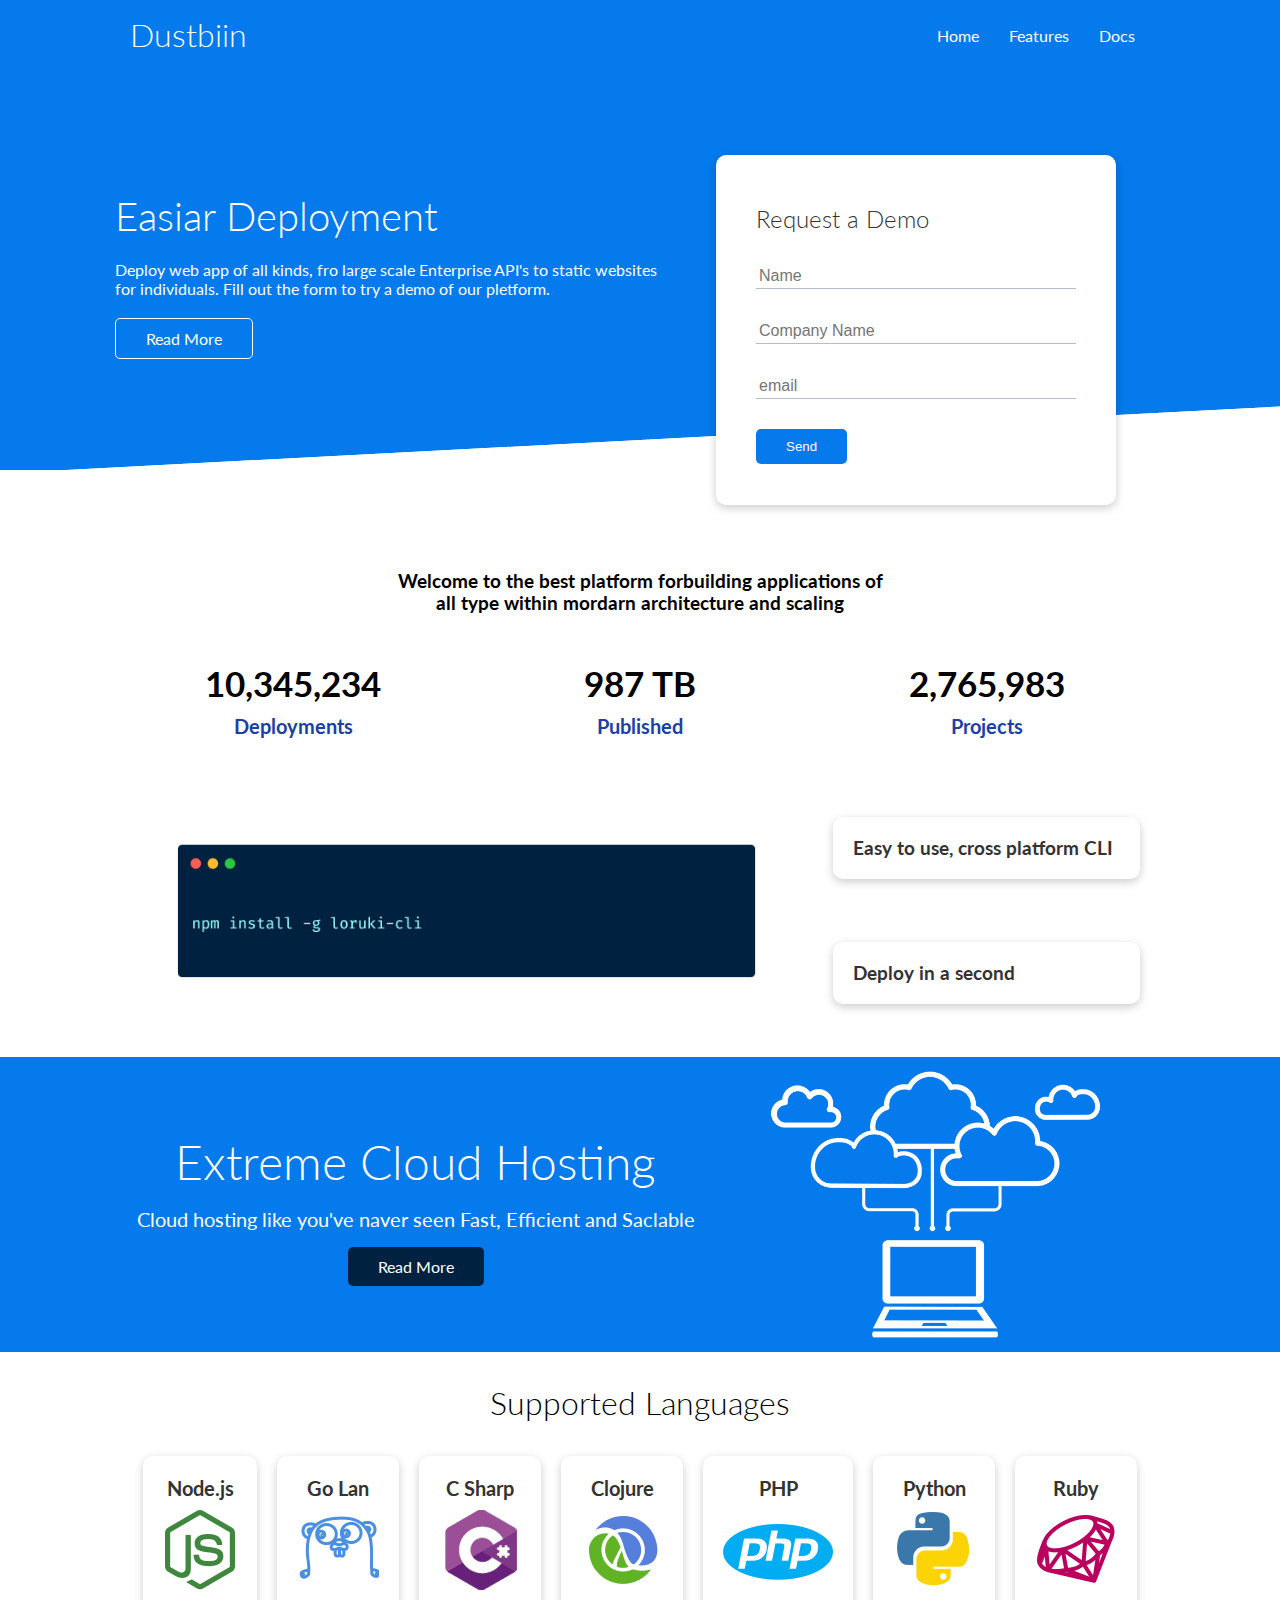
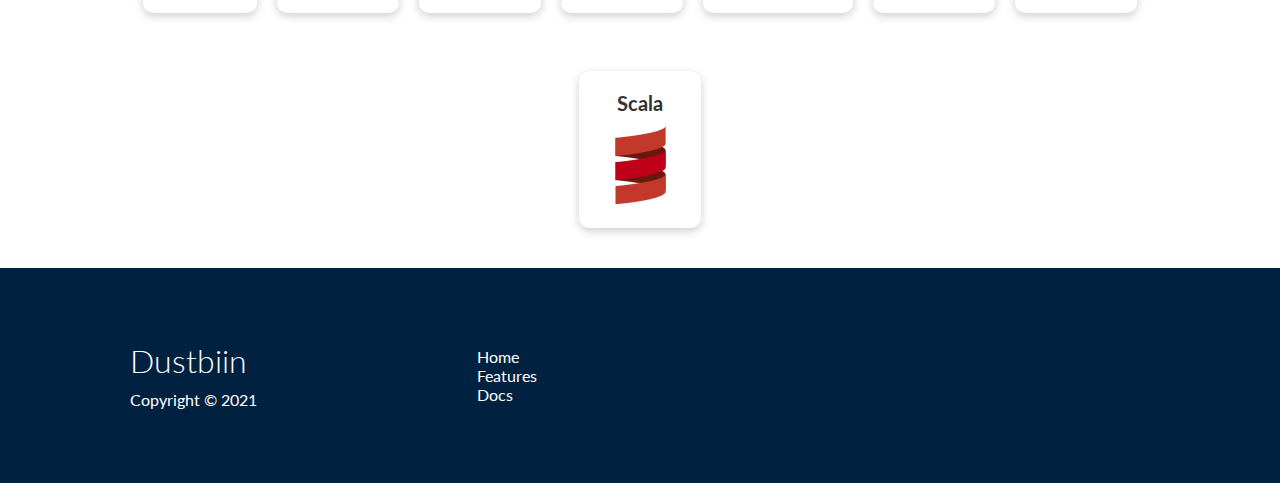
<file: index.html>
<!DOCTYPE html>
<html lang="en">

<head>
    <meta charset="UTF-8">
    <meta http-equiv="X-UA-Compatible" content="IE=edge">
    <meta name="viewport" content="width=device-width, initial-scale=1.0">
    <link rel="stylesheet" href="https://cdnjs.cloudflare.com/ajax/libs/font-awesome/5.15.3/css/all.min.css"
        integrity="sha512-iBBXm8fW90+nuLcSKlbmrPcLa0OT92xO1BIsZ+ywDWZCvqsWgccV3gFoRBv0z+8dLJgyAHIhR35VZc2oM/gI1w=="
        crossorigin="anonymous" />
    <link rel="stylesheet" href="css/utility.css">
    <link rel="stylesheet" href="css/style.css">
    <title>Dustbiin | The Lazy Coder</title>
</head>

<body>
    <!-- Navbar -->
    <div class="navbar">
        <div class="container flex">
            <h1 class="logo">Dustbiin</h1>
            <nav>
                <ul>
                    <li><a href="index.html">Home</a></li>
                    <li><a href="features.html">Features</a></li>
                    <li><a href="docs.html">Docs</a></li>
                </ul>
            </nav>
        </div>
    </div>
    <!-- Show Case -->
    <section class="showcase">
        <div class="container grid">
            <div class="showcase-text">
                <h1>Easiar Deployment</h1>
                <p>Deploy web app of all kinds, fro large scale Enterprise API's to static websites for individuals.
                    Fill out the form to try a demo of our pletform.</p>
                <a href="features.html" class="btn btn-outline">Read More</a>
            </div>

            <div class="showcase-form card">
                <h2>Request a Demo</h2>
                <form action="">
                    <div class="form-control"><input type="text" name="name" id="name" placeholder="Name" required>
                    </div>
                    <div class="form-control"><input type="text" name="company" id="company" placeholder="Company Name"
                            required></div>
                    <div class="form-control"><input type="email" name="email" id="email" placeholder="email" required>
                    </div>
                    <input type="submit" value="Send" class="btn btn-primary">
                </form>
            </div>
        </div>
    </section>
    <!-- stats Area -->
    <section class="stats">
        <div class="container">
            <h3 class="stats-heading text-center my-1">
                Welcome to the best platform forbuilding applications of all type within mordarn architecture and
                scaling
            </h3>
            <div class="grid grid-3 text-center my-4">
                <div>
                    <i class="fas fa-server fa-3x"></i>
                    <h3>10,345,234</h3>
                    <p class="text-secondary">Deployments</p>
                </div>
                <div>
                    <i class="fas fa-upload fa-3x"></i>
                    <h3>987 TB</h3>
                    <p class="text-secondary">Published</p>
                </div>
                <div>
                    <i class="fas fa-project-diagram fa-3x"></i>
                    <h3>2,765,983</h3>
                    <p class="text-secondary">Projects</p>
                </div>
            </div>
        </div>
    </section>
    <!-- CLI -->
    <section class="cli">
        <div class="container grid">
            <img src="images/cli.png" alt="cli">
            <div class="card">
                <h3>Easy to use, cross platform CLI</h3>
            </div>
            <div class="card">
                <h3>Deploy in a second</h3>
            </div>
        </div>
    </section>
    <!-- Cloud -->
    <section class="cloud bg-primary my-2 py2">
        <div class="container grid">
            <div class="text-center">
                <h2 class="lg">Extreme Cloud Hosting</h2>
                <p class="lead my-1">Cloud hosting like you've naver seen Fast, Efficient and Saclable</p>
                <a href="features.html" class="btn btn-dark">Read More</a>
            </div>
            <img src="images/cloud.png" alt="cloud">
        </div>
    </section>

    <!-- Language -->
    <section class="languages">
        <h2 class="md text-center my-1">Supported Languages</h2>
        <div class="container flex">
            <div class="card">
                <h3>Node.js</h3>
                <img src="images/logos/node.png" alt="">
            </div>
            <div class="card">
                <h3>Go Lan</h3>
                <img src="images/logos/go.png" alt="">
            </div>
            <div class="card">
                <h3>C Sharp</h3>
                <img src="images/logos/csharp.png" alt="">
            </div>
            <div class="card">
                <h3>Clojure</h3>
                <img src="images/logos/clojure.png" alt="">
            </div>
            <div class="card">
                <h3>PHP</h3>
                <img src="images/logos/php.png" alt="">
            </div>
            <div class="card">
                <h3>Python</h3>
                <img src="images/logos/python.png" alt="">
            </div>
            <div class="card">
                <h3>Ruby</h3>
                <img src="images/logos/ruby.png" alt="">
            </div>
            <div class="card">
                <h3>Scala</h3>
                <img src="images/logos/scala.png" alt="">
            </div>
        </div>
    </section>
    <!-- Footer -->
    <footer class="footer bg-dark py-5">
        <div class="container grid grid-3">
            <div>
                <h1>Dustbiin</h1>
                <p>Copyright &copy; 2021</p>
            </div>
            <nav>
                <ul>
                    <li><a href="index.html">Home</a></li>
                    <li><a href="features.html">Features</a></li>
                    <li><a href="docs.html">Docs</a></li>
                </ul>
            </nav>
            <div class="social">
                <a href="#">
                    <i class="fab fa-github fa-2x"></i>
                </a>
                <a href="#">
                    <i class="fab fa-youtube fa-2x"></i>
                </a>
                <a href="#">
                    <i class="fab fa-instagram fa-2x"></i>
                </a>
                <a href="#">
                    <i class="fab fa-twitter fa-2x"></i>
                </a>
            </div>

        </div>
    </footer>
</body>

</html>
</file>
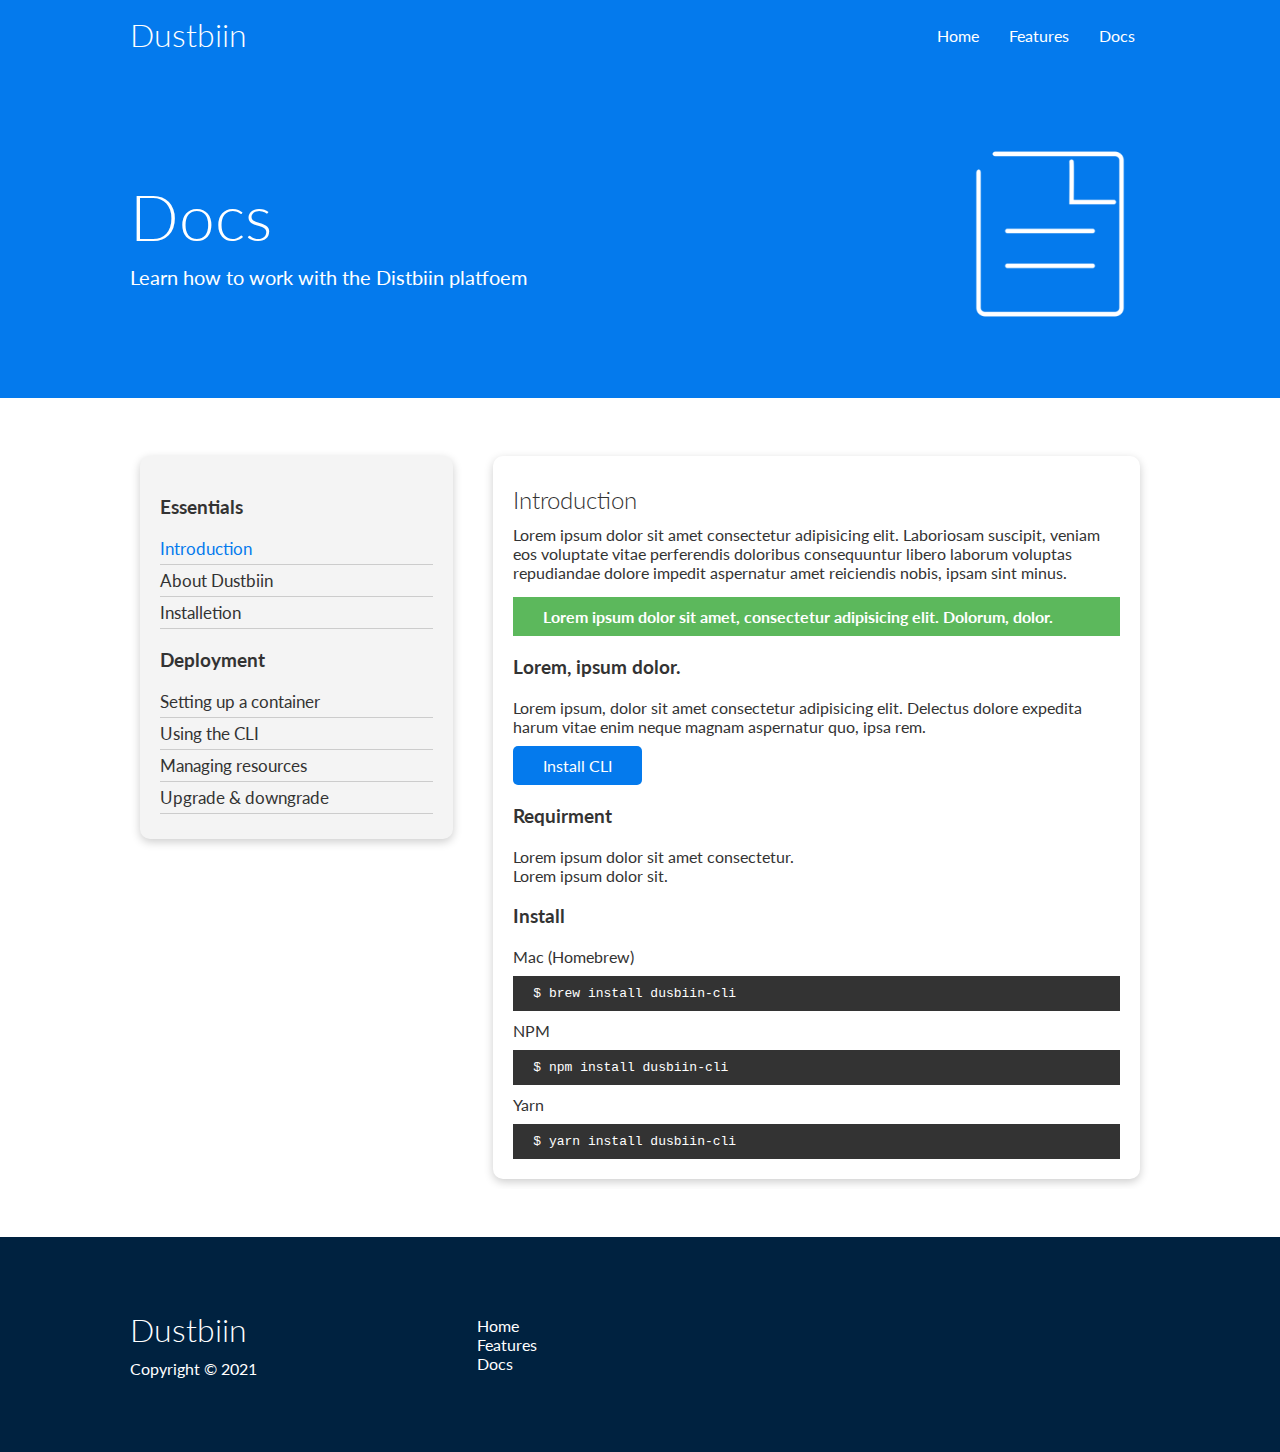
<file: docs.html>
<!DOCTYPE html>
<html lang="en">

<head>
    <meta charset="UTF-8">
    <meta http-equiv="X-UA-Compatible" content="IE=edge">
    <meta name="viewport" content="width=device-width, initial-scale=1.0">
    <link rel="stylesheet" href="https://cdnjs.cloudflare.com/ajax/libs/font-awesome/5.15.3/css/all.min.css"
        integrity="sha512-iBBXm8fW90+nuLcSKlbmrPcLa0OT92xO1BIsZ+ywDWZCvqsWgccV3gFoRBv0z+8dLJgyAHIhR35VZc2oM/gI1w=="
        crossorigin="anonymous" />
    <link rel="stylesheet" href="css/utility.css">
    <link rel="stylesheet" href="css/style.css">
    <title>Dustbiin | The Lazy Coder</title>
</head>

<body>
    <!-- Navbar -->
    <div class="navbar">
        <div class="container flex">
            <h1 class="logo">Dustbiin</h1>
            <nav>
                <ul>
                    <li><a href="index.html">Home</a></li>
                    <li><a href="features.html">Features</a></li>
                    <li><a href="docs.html">Docs</a></li>
                </ul>
            </nav>
        </div>
    </div>

    <!-- Head -->
    <section class="docs-head bg-primary py-5">
        <div class="container grid">
            <div>
                <h1 class="xl">Docs</h1>
                <p class="lead">
                    Learn how to work with the Distbiin platfoem
                </p>
            </div>
            <img src="images/docs.png" alt="">
        </div>
    </section>
    <!-- docs main -->
    <section class="docs-main my-4">
        <div class="container grid">
            <div class="card bg-light p-3">
                <h3 class="my-2">Essentials</h3>
                <nav>
                    <ul>
                        <li><a class="text-primary" href="#">Introduction</a></li>
                        <li><a href="#">About Dustbiin</a></li>
                        <li><a href="#">Installetion</a></li>
                    </ul>
                </nav>
                <h3 class="my-2">Deployment</h3>
                <nav>
                    <ul>
                        <li><a href="#">Setting up a container</a></li>
                        <li><a href="#">Using the CLI</a></li>
                        <li><a href="#">Managing resources</a></li>
                        <li><a href="#">Upgrade & downgrade</a></li>
                    </ul>
                </nav>
            </div>
            <div class="card">
                <h2>Introduction</h2>
                <p>Lorem ipsum dolor sit amet consectetur adipisicing elit. Laboriosam suscipit, veniam eos voluptate
                    vitae perferendis doloribus consequuntur libero laborum voluptas repudiandae dolore impedit
                    aspernatur amet reiciendis nobis, ipsam sint minus.</p>
                <div class="alert alert-success">
                    <i class="fas fa-info"></i>Lorem ipsum dolor sit amet, consectetur adipisicing elit. Dolorum, dolor.
                </div>
                <h3>Lorem, ipsum dolor.</h3>
                <p>Lorem ipsum, dolor sit amet consectetur adipisicing elit. Delectus dolore expedita harum vitae enim
                    neque magnam aspernatur quo, ipsa rem.</p>
                <a href="" class="btn btm-primary">Install CLI</a>
                <h3>Requirment</h3>
                <ul>
                    <li>Lorem ipsum dolor sit amet consectetur.</li>
                    <li>Lorem ipsum dolor sit.</li>
                </ul>

                <h3>Install</h3>
                <p>Mac (Homebrew)</p>
                <pre><code>$ brew install dusbiin-cli</code></pre>
                <p>NPM</p>
                <pre><code>$ npm install dusbiin-cli</code></pre>
                <p>Yarn</p>
                <pre><code>$ yarn install dusbiin-cli</code></pre>
            </div>
        </div>
    </section>
    <!-- Footer -->
    <footer class="footer bg-dark py-5">
        <div class="container grid grid-3">
            <div>
                <h1>Dustbiin</h1>
                <p>Copyright &copy; 2021</p>
            </div>
            <nav>
                <ul>
                    <li><a href="index.html">Home</a></li>
                    <li><a href="features.html">Features</a></li>
                    <li><a href="docs.html">Docs</a></li>
                </ul>
            </nav>
            <div class="social">
                <a href="#">
                    <i class="fab fa-github fa-2x"></i>
                </a>
                <a href="#">
                    <i class="fab fa-youtube fa-2x"></i>
                </a>
                <a href="#">
                    <i class="fab fa-instagram fa-2x"></i>
                </a>
                <a href="#">
                    <i class="fab fa-twitter fa-2x"></i>
                </a>
            </div>

        </div>
    </footer>
</body>

</html>
</file>
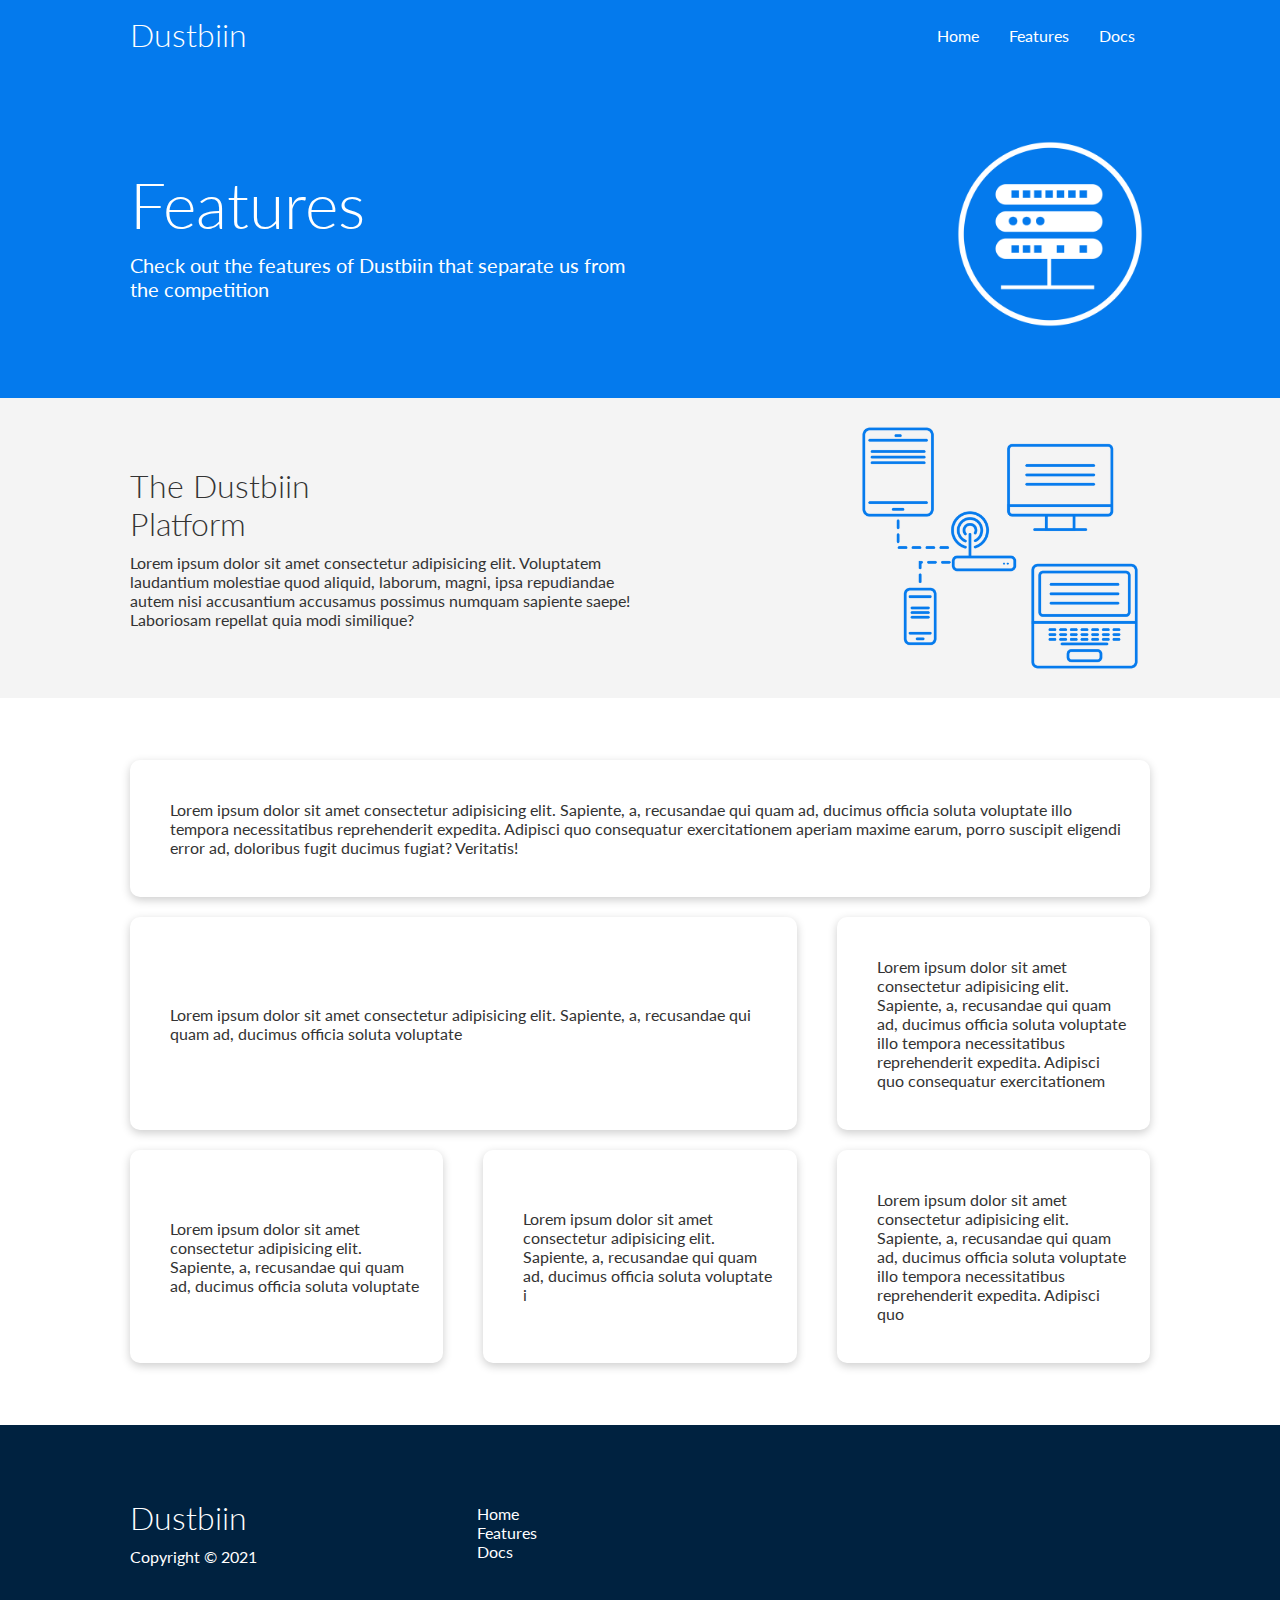
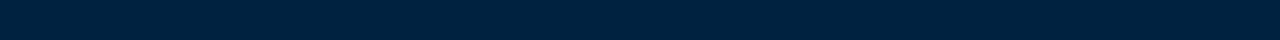
<file: features.html>
<!DOCTYPE html>
<html lang="en">

<head>
    <meta charset="UTF-8">
    <meta http-equiv="X-UA-Compatible" content="IE=edge">
    <meta name="viewport" content="width=device-width, initial-scale=1.0">
    <link rel="stylesheet" href="https://cdnjs.cloudflare.com/ajax/libs/font-awesome/5.15.3/css/all.min.css"
        integrity="sha512-iBBXm8fW90+nuLcSKlbmrPcLa0OT92xO1BIsZ+ywDWZCvqsWgccV3gFoRBv0z+8dLJgyAHIhR35VZc2oM/gI1w=="
        crossorigin="anonymous" />
    <link rel="stylesheet" href="css/utility.css">
    <link rel="stylesheet" href="css/style.css">
    <title>Dustbiin | The Lazy Coder</title>
</head>

<body>
    <!-- Navbar -->
    <div class="navbar">
        <div class="container flex">
            <h1 class="logo">Dustbiin</h1>
            <nav>
                <ul>
                    <li><a href="index.html">Home</a></li>
                    <li><a href="features.html">Features</a></li>
                    <li><a href="docs.html">Docs</a></li>
                </ul>
            </nav>
        </div>
    </div>

    <!-- Head -->
    <section class="features-head bg-primary py-5">
        <div class="container grid">
            <div>
                <h1 class="xl">Features</h1>
                <p class="lead">
                    Check out the features of Dustbiin that separate us from the competition
                </p>
            </div>
            <img src="images/server.png" alt="">
        </div>
    </section>
    <!-- Sub Hed -->
    <section class="features-sub-head bg-light py-3">
        <div class="container grid">
            <div>
                <h1 class="md">The Dustbiin<br>Platform</h1>
                <p>
                    Lorem ipsum dolor sit amet consectetur adipisicing elit. Voluptatem laudantium molestiae quod
                    aliquid, laborum, magni, ipsa repudiandae autem nisi accusantium accusamus possimus numquam sapiente
                    saepe! Laboriosam repellat quia modi similique?
                </p>
            </div>
            <img src="images/server2.png" alt="">
        </div>
    </section>

    <!-- Features main -->

    <section class="features-main my-2">
        <div class="container grid grid-3">
            <div class="card flex">
                <i class="fas fa-server fa-3x"></i>
                <p>Lorem ipsum dolor sit amet consectetur adipisicing elit. Sapiente, a, recusandae qui quam ad, ducimus
                    officia soluta voluptate illo tempora necessitatibus reprehenderit expedita. Adipisci quo
                    consequatur exercitationem aperiam maxime earum, porro suscipit eligendi error ad, doloribus fugit
                    ducimus fugiat? Veritatis!</p>
            </div>
            <div class="card flex">
                <i class="fas fa-server fa-3x"></i>
                <p>Lorem ipsum dolor sit amet consectetur adipisicing elit. Sapiente, a, recusandae qui quam ad, ducimus
                    officia soluta voluptate </p>
            </div>
            <div class="card flex">
                <i class="fas fa-laptop-code fa-3x"></i>
                <p>Lorem ipsum dolor sit amet consectetur adipisicing elit. Sapiente, a, recusandae qui quam ad, ducimus
                    officia soluta voluptate illo tempora necessitatibus reprehenderit expedita. Adipisci quo
                    consequatur exercitationem</p>
            </div>
            <div class="card flex">
                <i class="fas fa-database fa-3x"></i>
                <p>Lorem ipsum dolor sit amet consectetur adipisicing elit. Sapiente, a, recusandae qui quam ad, ducimus
                    officia soluta voluptate </p>
            </div>
            <div class="card flex">
                <i class="fas fa-power-off fa-3x"></i>
                <p>Lorem ipsum dolor sit amet consectetur adipisicing elit. Sapiente, a, recusandae qui quam ad, ducimus
                    officia soluta voluptate i</p>
            </div>
            <div class="card flex">
                <i class="fas fa-server fa-3x"></i>
                <p>Lorem ipsum dolor sit amet consectetur adipisicing elit. Sapiente, a, recusandae qui quam ad, ducimus
                    officia soluta voluptate illo tempora necessitatibus reprehenderit expedita. Adipisci quo
                    </p>
            </div>
        </div>
    </section>
    <!-- Footer -->
    <footer class="footer bg-dark py-5">
        <div class="container grid grid-3">
            <div>
                <h1>Dustbiin</h1>
                <p>Copyright &copy; 2021</p>
            </div>
            <nav>
                <ul>
                    <li><a href="index.html">Home</a></li>
                    <li><a href="features.html">Features</a></li>
                    <li><a href="docs.html">Docs</a></li>
                </ul>
            </nav>
            <div class="social">
                <a href="#">
                    <i class="fab fa-github fa-2x"></i>
                </a>
                <a href="#">
                    <i class="fab fa-youtube fa-2x"></i>
                </a>
                <a href="#">
                    <i class="fab fa-instagram fa-2x"></i>
                </a>
                <a href="#">
                    <i class="fab fa-twitter fa-2x"></i>
                </a>
            </div>

        </div>
    </footer>
</body>

</html>
</file>
<file: css/utility.css>
/* Utilities */

.container {
	max-width: 1100px;
	margin: 0 auto;
	overflow: auto;
	padding: 0 40px;
}

.card {
	background-color: #fff;
	color: #333;
	border-radius: 10px;
	box-shadow: 0 3px 10px rgba(0, 0, 0, 0.2);
	padding: 20px;
	margin: 10px;
}

.btn {
	display: inline-block;
	padding: 10px 30px;
	cursor: pointer;
	background-color: var(--primary-color);
	color: #fff;
	border: none;
	border-radius: 5px;
}

.btn-outline {
	background-color: transparent;
	border: 1px solid #fff;
}

.btn:hover {
	transform: scale(0.98);
}

/* Background & colored buttons */
.bg-primary,
.btn-primary {
	background-color: var(--primary-color);
	color: #fff;
}

.bg-secondary,
.btn-secondary {
	background-color: var(--secondary-color);
	color: #fff;
}

.bg-dark,
.btn-dark {
	background-color: var(--dark-color);
	color: #fff;
}

.bg-light,
.btn-light {
	background-color: var(--light-color);
	color: #333;
}
.bg-primary a,
.btn-primary a,
.bg-secondary a,
.btn-secondary a,
.bg-dark a,
.btn-dark a {
	color: #fff;
}

/* Text Color */

.text-primary {
	color: var(--primary-color);
}

.text-secondary {
	color: var(--secondary-color);
}

.text-dark {
	color: var(--dark-color);
}

.text-light {
	color: var(--light-color);
}

/* Text sizes */

.lead {
	font-size: 20px;
}

.sm {
	font-size: 1rem;
}

.md {
	font-size: 2rem;
}

.lg {
	font-size: 3rem;
}

.xl {
	font-size: 4rem;
}

.text-center {
	text-align: center;
}

/* Alert */

.alert{
	background-color: var(--light-color);
	padding: 10px 20px;
	font-weight: bold;
	margin: 15px 0;
}

.alert i{
	margin-right: 10px;
}

.alert-success{
	background-color: var(--success-color);
	color: #fff;
}

.alert-error{
	background-color: var(--error-color);
	color: #fff;
}

.flex {
	display: flex;
	justify-content: center;
	align-items: center;
	height: 100%;
}

.grid {
	display: grid;
	grid-template-columns: repeat(2, 1fr);
	gap: 20px;
	justify-content: center;
	align-items: center;
	height: 100%;
}

.grid-3 {
	grid-template-columns: repeat(3, 1fr);
}

/* Margin */

.my-1 {
	margin: 1rem 0;
}

.my-2 {
	margin: 1.5rem 0;
}

.my-2 {
	margin: 2rem 0;
}

.my-4 {
	margin: 3rem 0;
}

.my-5 {
	margin: 4rem 0;
}

.m-1 {
	margin: 1rem 0;
}

.m-2 {
	margin: 1.5rem 0;
}

.m-2 {
	margin: 2rem 0;
}

.m-4 {
	margin: 3rem 0;
}

.m-5 {
	margin: 4rem 0;
}

/* Padding */

.py-1 {
	padding: 1rem 0;
}

.py-2 {
	padding: 1.5rem 0;
}

.py-2 {
	padding: 2rem 0;
}

.py-4 {
	padding: 3rem 0;
}

.py-5 {
	padding: 4rem 0;
}

.p-1 {
	padding: 1rem 0;
}

.p-2 {
	padding: 1.5rem 0;
}

.p-2 {
	padding: 2rem 0;
}

.p-4 {
	padding: 3rem 0;
}

.p-5 {
	padding: 4rem 0;
}
</file>
<file: css/style.css>
@import url('https://fonts.googleapis.com/css2?family=Lato:wght@300&display=swap');

:root {
	--primary-color: #047aed;
	--secondary-color: #1c3fa8;
	--dark-color: #002240;
	--light-color: #f4f4f4;
	--success-color: #5cb85c;
	--error-color: #d9534f;
}

* {
	box-sizing: border-box;
	padding: 0;
	margin: 0;
}
body {
	font-family: 'Lato', sans-serif;
}

ul {
	list-style-type: none;
}

a {
	text-decoration: none;
	color: #333;
}

h1,
h2 {
	font-weight: 300;
	line-height: 1.2;
	margin: 10px 0;
}

p {
	margin: 10px 0;
}

img {
	width: 100%;
}

code,
pre {
	background: #333;
	color: #fff;
	padding: 10px;
}

/* Navbar */
.navbar {
	background-color: var(--primary-color);
	color: #fff;
	height: 70px;
}

.navbar ul {
	display: flex;
}

.navbar a {
	color: #fff;
	padding: 10px;
	margin: 0 5px;
}

.navbar a:hover {
	border-bottom: 2px solid #fff;
}

.navbar .flex {
	justify-content: space-between;
}

/* Showcase */

.showcase {
	height: 400px;
	background-color: var(--primary-color);
	color: #fff;
	position: relative;
}

.showcase h1 {
	font-size: 40px;
}

.showcase p {
	margin: 20px 0;
}

.showcase .grid {
	overflow: visible;
	grid-template-columns: 55% 45%;
	gap: 30px;
}

.showcase-text{
	animation: slideInFromLeft 1s ease-in;
}

.showcase-form {
	position: relative;
	top: 60px;
	height: 350px;
	width: 400px;
	padding: 40px;
	z-index: 100;
	animation: slideInFromRight 1s ease-in;
}

.showcase-form .form-control {
	margin: 30px 0;
}
.showcase-form input[type='text'],
.showcase-form input[type='email'] {
	border: 0;
	border-bottom: 1px solid #b4becb;
	width: 100%;
	padding: 3px;
	font-size: 16px;
}

.showcase-form input:focus {
	outline: none;
}

.showcase::before,
.showcase::after {
	content: '';
	position: absolute;
	height: 100px;
	bottom: -70px;
	right: 0;
	left: 0;
	background-color: #fff;
	transform: skewY(-3deg);
	-webkit-transform: skewY(-3deg);
	-moz-transform: skewY(-3deg);
	-ms-transform: skewY(-3deg);
}

/* Stats */

.stats {
	padding-top: 100px;
	animation: slideInFromBootom 1s ease-in;
}

.stats-heading {
	max-width: 500px;
	margin: auto;
}
.stats .grid h3 {
	font-size: 35px;
}

.stats .grid p {
	font-size: 20px;
	font-weight: bold;
}

/* CLI */

.cli .grid {
	grid-template-columns: repeat(3, 1fr);
	grid-template-rows: repeat(2, 1fr);
}

.cli .grid > *:first-child {
	grid-column: 1 / span 2;
	grid-row: 1 / span 2;
}

/* Cloud */
.cloud .grid {
	grid-template-columns: 4fr 3fr;
}

/* Language */

.languages .flex {
	flex-wrap: wrap;
}

.languages .card {
	text-align: center;
	margin: 18px 10px 40px;
	cursor: pointer;
	transition: transform 0.3s ease-in;
}

.languages .card h3 {
	font-size: 20px;
	margin-bottom: 10px;
}

.languages .card:hover {
	transform: translateY(-15px);
}

/* Features */

.features-head img,
.docs-head img {
	width: 200px;
	justify-self: flex-end;
}
.features-sub-head img {
	width: 300px;
	justify-self: flex-end;
}
/* Features main */

.features-main .card > i {
	margin-right: 20px;
}

.features-main .grid {
	padding: 30px;
}

.features-main .grid > *:first-child {
	grid-column: 1 / span 3;
}
.features-main .grid > *:nth-child(2) {
	grid-column: 1 / span 2;
}

/* Docs */

.docs-main h3 {
	margin: 20px 0;
}

.docs-main .grid {
	grid-template-columns: 1fr 2fr;
	align-items: flex-start;
}

.docs-main nav li {
	font-size: 17px;
	padding-bottom: 5px;
	margin-bottom: 5px;
	border-bottom: 1px solid #ccc;
}

.docs-main a:hover {
	font-weight: bold;
}

/* Footer */

.footer .social a {
	margin: 0 10px;
}

/* Animation */

@keyframes slideInFromLeft{
	0%{
		transform: translateX(-100%);
	}
	100%{
		transform: translateX(0);
	}
}

@keyframes slideInFromRight{
	0%{
		transform: translateX(100%);
	}
	100%{
		transform: translateX(0);
	}
}

@keyframes slideInFromTop{
	0%{
		transform: translateY(-100%);
	}
	100%{
		transform: translatex(0);
	}
}

@keyframes slideInFromBootom{
	0%{
		transform: translateY(100%);
	}
	100%{
		transform: translateX(0);
	}
}

/* Tablet and under */

@media (max-width: 768px) {
	.grid,
	.showcase .grid,
	.stats .grid,
	.cloud .grid,
	.cli .grid,
	.features-main .grid,
	.docs-main .grid {
		grid-template-columns: 1fr;
		grid-template-rows: 1fr;
	}

	.showcase {
		height: auto;
	}
	.showcase-text {
		text-align: center;
		margin-top: 40px;
		animation: slideInFromTop 1s ease-in;
	}
	.showcase-form {
		justify-self: center;
		margin: auto;
		animation: slideInFromBootom 1s ease-in;
	}

	.cli .grid > *:first-child {
		grid-column: 1;
		grid-row: 1;
	}
	.features-head,
	.features-sub-head,
	.docs-head {
		text-align: center;
	}
	.features-head img,
	.features-sub-head img,
	.docs-head img {
		justify-self: center;
	}

	.features-main .grid > *:first-child,
	.features-main .grid > *:nth-child(2) {
		grid-column: 1;
	}
}

/* Mobile */

@media (max-width: 500px) {
	.navbar {
		height: 110px;
	}

	.navbar .flex {
		flex-direction: column;
	}

	.navbar ul {
		padding: 10px;
		background-color: rgba(0, 0, 0, 0.1);
	}
}
</file>
